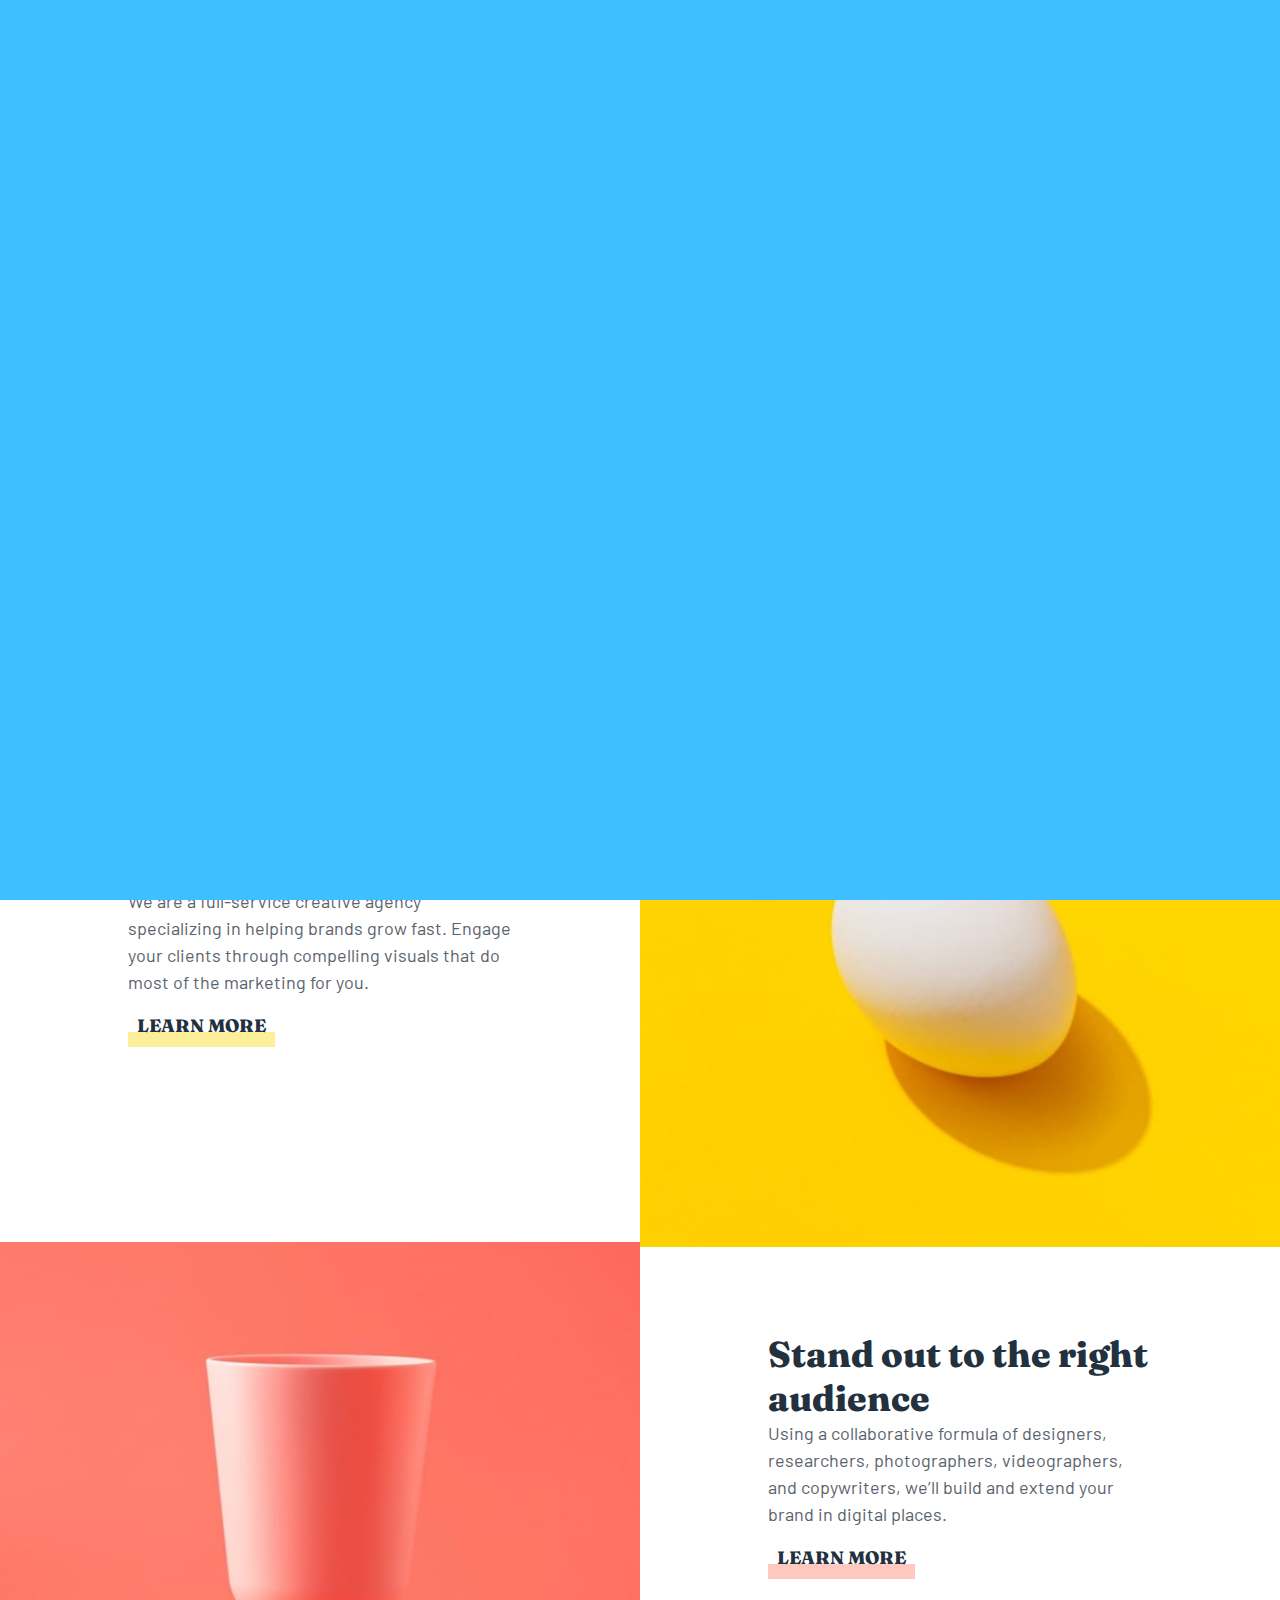
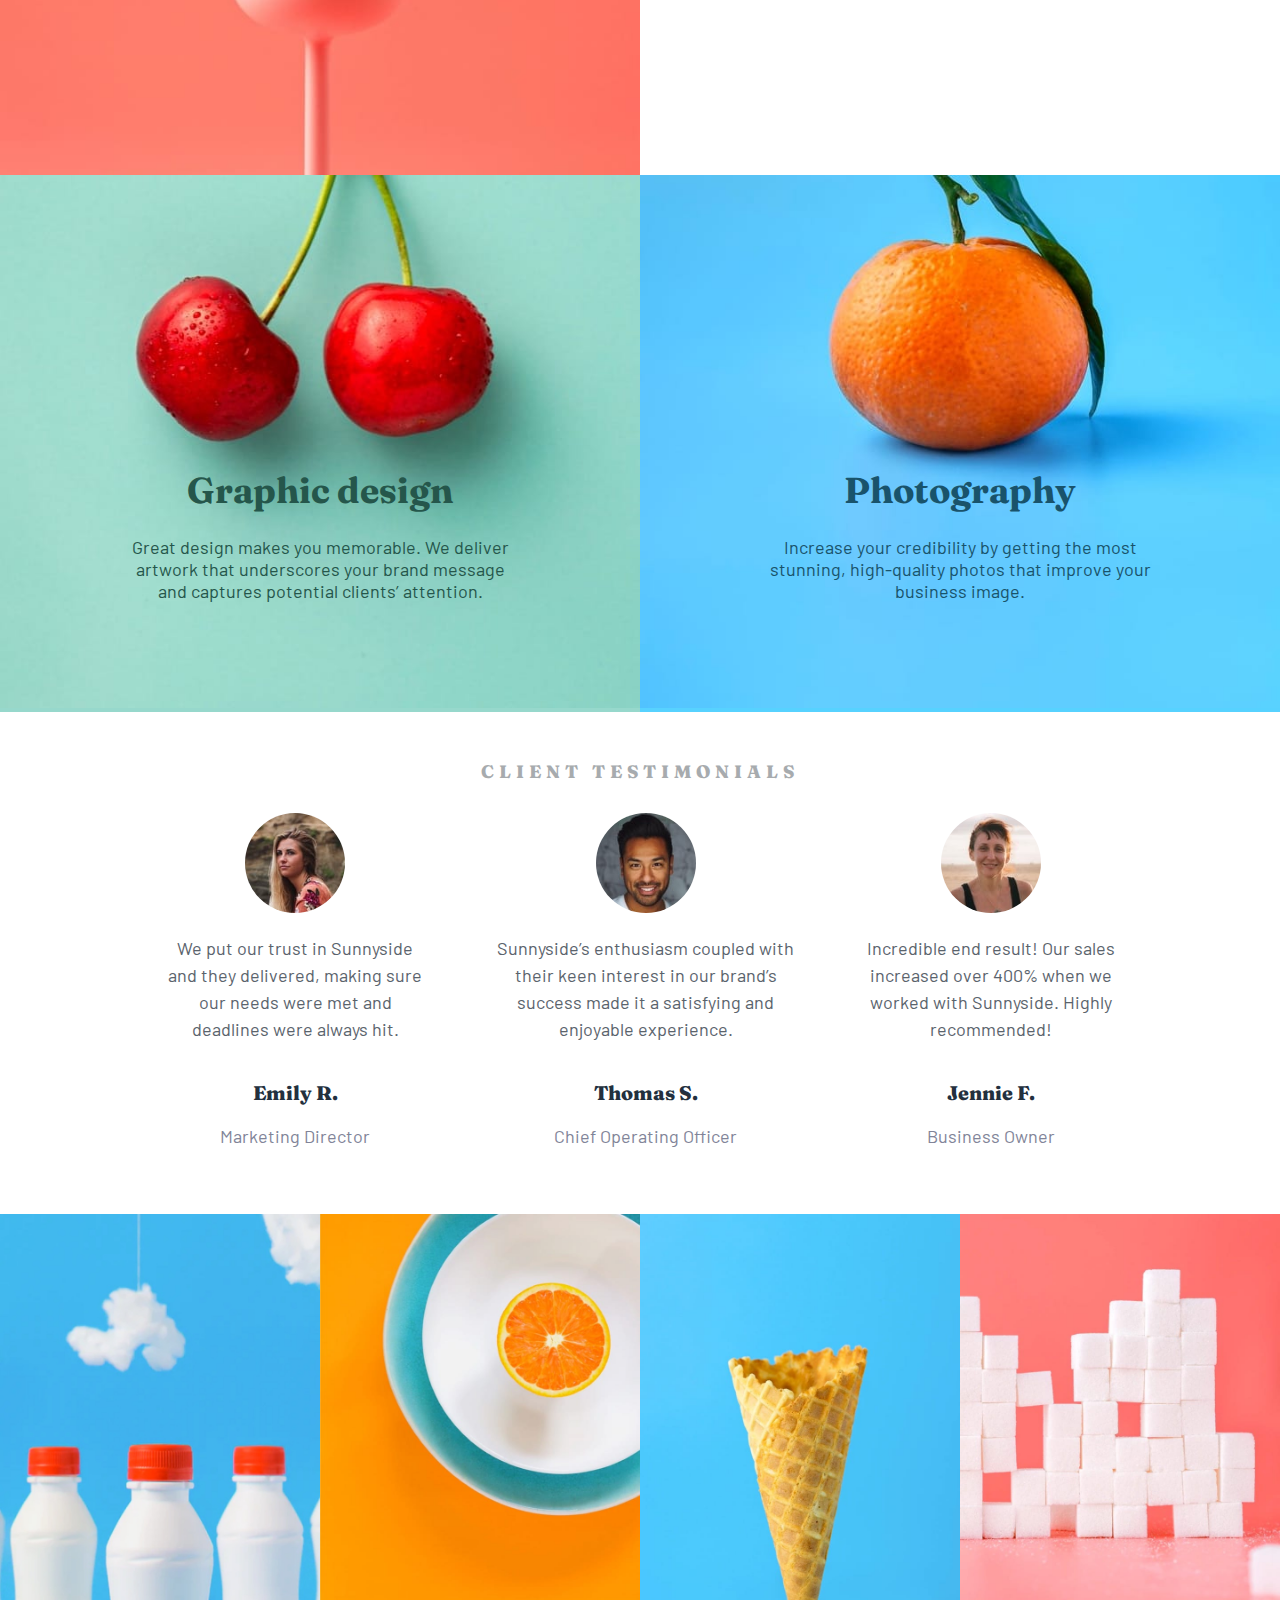
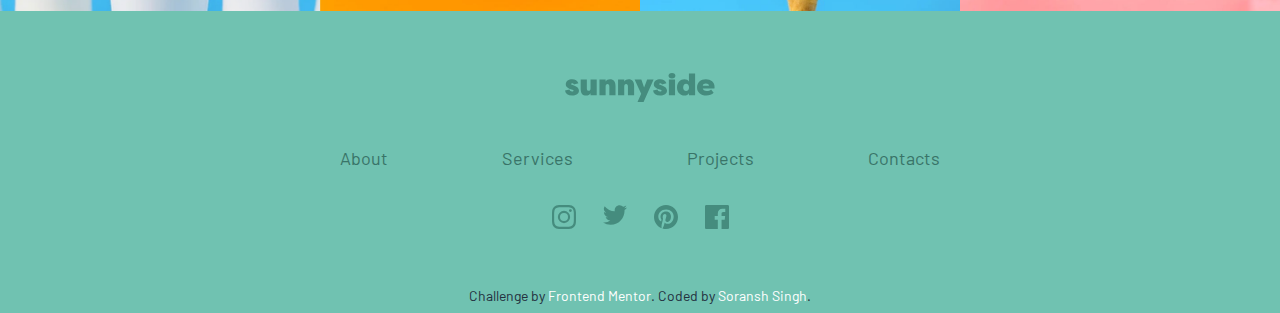
<file: index.html>
<!DOCTYPE html>
<html lang="en">
<head>
  <meta charset="UTF-8">
  <meta name="viewport" content="width=device-width, initial-scale=1.0"> <!-- displays site properly based on user's device -->

  <link rel="icon" type="image/png" sizes="32x32" href="./images/favicon-32x32.png">

  <link rel="stylesheet" href="./css/main.css">
  <script src="./js/main.js"></script>

  <title>Frontend Mentor | Sunnyside agency landing page</title>

</head>
<body>
  <div class="loader">

  </div>
  <header>
    <div class="head-nav">
      <img src="./images/logo.svg" alt="sunny-side" class="logo">
      <img src="./images/icon-menu.svg" class="nav-btn" alt="">
    </div>
    <nav class="nav">
      <ul class="nav-list">
        <li class="nav-item"><a href="#">About</a></li>
        <li class="nav-item"><a href="#">Services</a></li>
        <li class="nav-item"><a href="#">Projects</a></li>
        <li class="nav-item contact"><a href="./html/contact.html">Contact</a></li>
      </ul>
    </nav>
  </header>

  <section class="hero">
    <picture>
      <source media="(min-width:750px)" srcset="./images/desktop/image-header.jpg">
      <img src="./images/mobile/image-header.jpg" alt="header image">
    </picture>
    <div class="hero-content">
      <h1>We are creatives</h1>
      <a href="#transform"><img src="./images/icon-arrow-down.svg" alt="arrow down" class="arrow"></a>
    </div>
  </section>

  <main>
    <section class="transform" id="transform">
      <picture>
        <source media="(min-width:750px)" srcset="./images/desktop/image-transform.jpg">
        <img src="./images/mobile/image-transform.jpg" alt="transform">
      </picture>
      <div class="transform-content">
        <h1>Transform your brand</h1>

        <p>We are a full-service creative agency specializing in helping brands grow fast.
        Engage your clients through compelling visuals that do most of the marketing for you.
        </p>
        <a href="#">Learn more</a>
      </div>
    </section>

    <section class="stand-out">
      <picture>
        <source media="(min-width:750px)" srcset="./images/desktop/image-stand-out.jpg">
        <img src="./images/mobile/image-stand-out.jpg" alt="stand out">
      </picture>
      <div class="stand-out-content">
        <h1>Stand out to the right audience</h1>

        <p>Using a collaborative formula of designers, researchers,
          photographers, videographers, and copywriters, we’ll
          build and extend your brand in digital places.</p>
        <a href="#">Learn more</a>
      </div>
    </section>

    <section class="services">
      <div class="graphic">
        <picture>
          <source media="(min-width:750px)" srcset="./images/desktop/image-graphic-design.jpg">
          <img src="./images/mobile/image-graphic-design.jpg"  alt="graphic design">
        </picture>
        <div class="graphic-content">
          <h1>Graphic design</h1>
          <p>Great design makes you memorable. We deliver artwork that underscores your
          brand message and captures potential clients’ attention.</p>

        </div>
      </div>
      <div class="photography">
        <picture>
          <source media="(min-width:750px)" srcset="./images/desktop/image-photography.jpg">
          <img src="./images/mobile/image-photography.jpg" alt="photography">
        </picture>
        <div class="photography-content">
          <h1>Photography</h1>
          <p>Increase your credibility by getting the most
          stunning, high-quality photos that improve your business image.</p>
        </div>
      </div>
    </section>
    <section class="client">
      <h1>Client testimonials</h1>

      <div class="riviews">
        <div class="riview-card">
          <img src="./images/image-emily.jpg" alt="emily" class="riview-image">
          <p class="riview-para">We put our trust in Sunnyside and they delivered, making sure our
            needs were met and deadlines were always hit.  </p>
          <p class="riview-name">Emily R.</p>
          <p class="riview-occupation">Marketing Director</p>
        </div>

        <div class="riview-card">
          <img src="./images/image-thomas.jpg" alt="thomas"  class="riview-image">
          <p class="riview-para">Sunnyside’s enthusiasm coupled with their keen interest in our
          brand’s success made it a satisfying and enjoyable experience.</p>
          <p class="riview-name">Thomas S.</p>
          <p class="riview-occupation">Chief Operating Officer</p>

        </div>
        <div class="riview-card">
          <img src="./images/image-jennie.jpg" alt="jennie"  class="riview-image">
          <p class="riview-para">Incredible end result! Our sales increased over 400% when we worked
          with Sunnyside. Highly recommended!</p>
          <p class="riview-name">Jennie F.</p>
          <p class="riview-occupation">Business Owner</p>
        </div>
      </div>
    </section>
  </main>
  <section class="gallery">
    <picture>
      <source media="(min-width:750px)" srcset="./images/desktop/image-gallery-milkbottles.jpg">
      <img src="./images/mobile/image-gallery-milkbottles.jpg" alt="1mage-1">
    </picture>
    <picture>
      <source media="(min-width:750px)" srcset="./images/desktop/image-gallery-orange.jpg">
      <img src="./images/mobile/image-gallery-orange.jpg" alt="1mage-2">
    </picture>
    <picture>
      <source media="(min-width:750px)" srcset="./images/desktop/image-gallery-cone.jpg">
      <img src="./images/mobile/image-gallery-cone.jpg" alt="1mage-3">
    </picture>
    <picture>
      <source media="(min-width:750px)" srcset="./images/desktop/image-gallery-sugarcubes.jpg">
      <img src="./images/mobile/image-gallery-sugarcubes.jpg" alt="1mage-4">
    </picture>
  </section>

  <footer>
    <img src="./images/logo.svg" alt="sunny-side" class="logo">
    <ul class="fnav-list">
      <li class="fnav-link"><a href="#">About </a> </li>
      <li  class="fnav-link"><a href="#"></a> Services</li>
      <li  class="fnav-link"><a href="#"></a> Projects</li>
      <li class="fnav-link"><a href="./html/contact.html"></a> Contacts</li>
    </ul>
    <ul class="social-list">
      <li class="social-link"><img src="./images/icon-instagram.svg" alt=""> </li>
      <li class="social-link"><img src="./images/icon-twitter.svg" alt=""> </li>
      <li class="social-link"><img src="./images/icon-pinterest.svg" alt=""> </li>
      <li class="social-link"><img src="./images/icon-facebook.svg" alt=""> </li>
    </ul>
  </footer>
  <div class="attribution">
    Challenge by <a href="https://www.frontendmentor.io?ref=challenge" target="_blank">Frontend Mentor</a>.
    Coded by <a href="https://soransh-singh.github.io/" target="_blank">Soransh Singh</a>.
  </div>
</body>
</html>
</file>
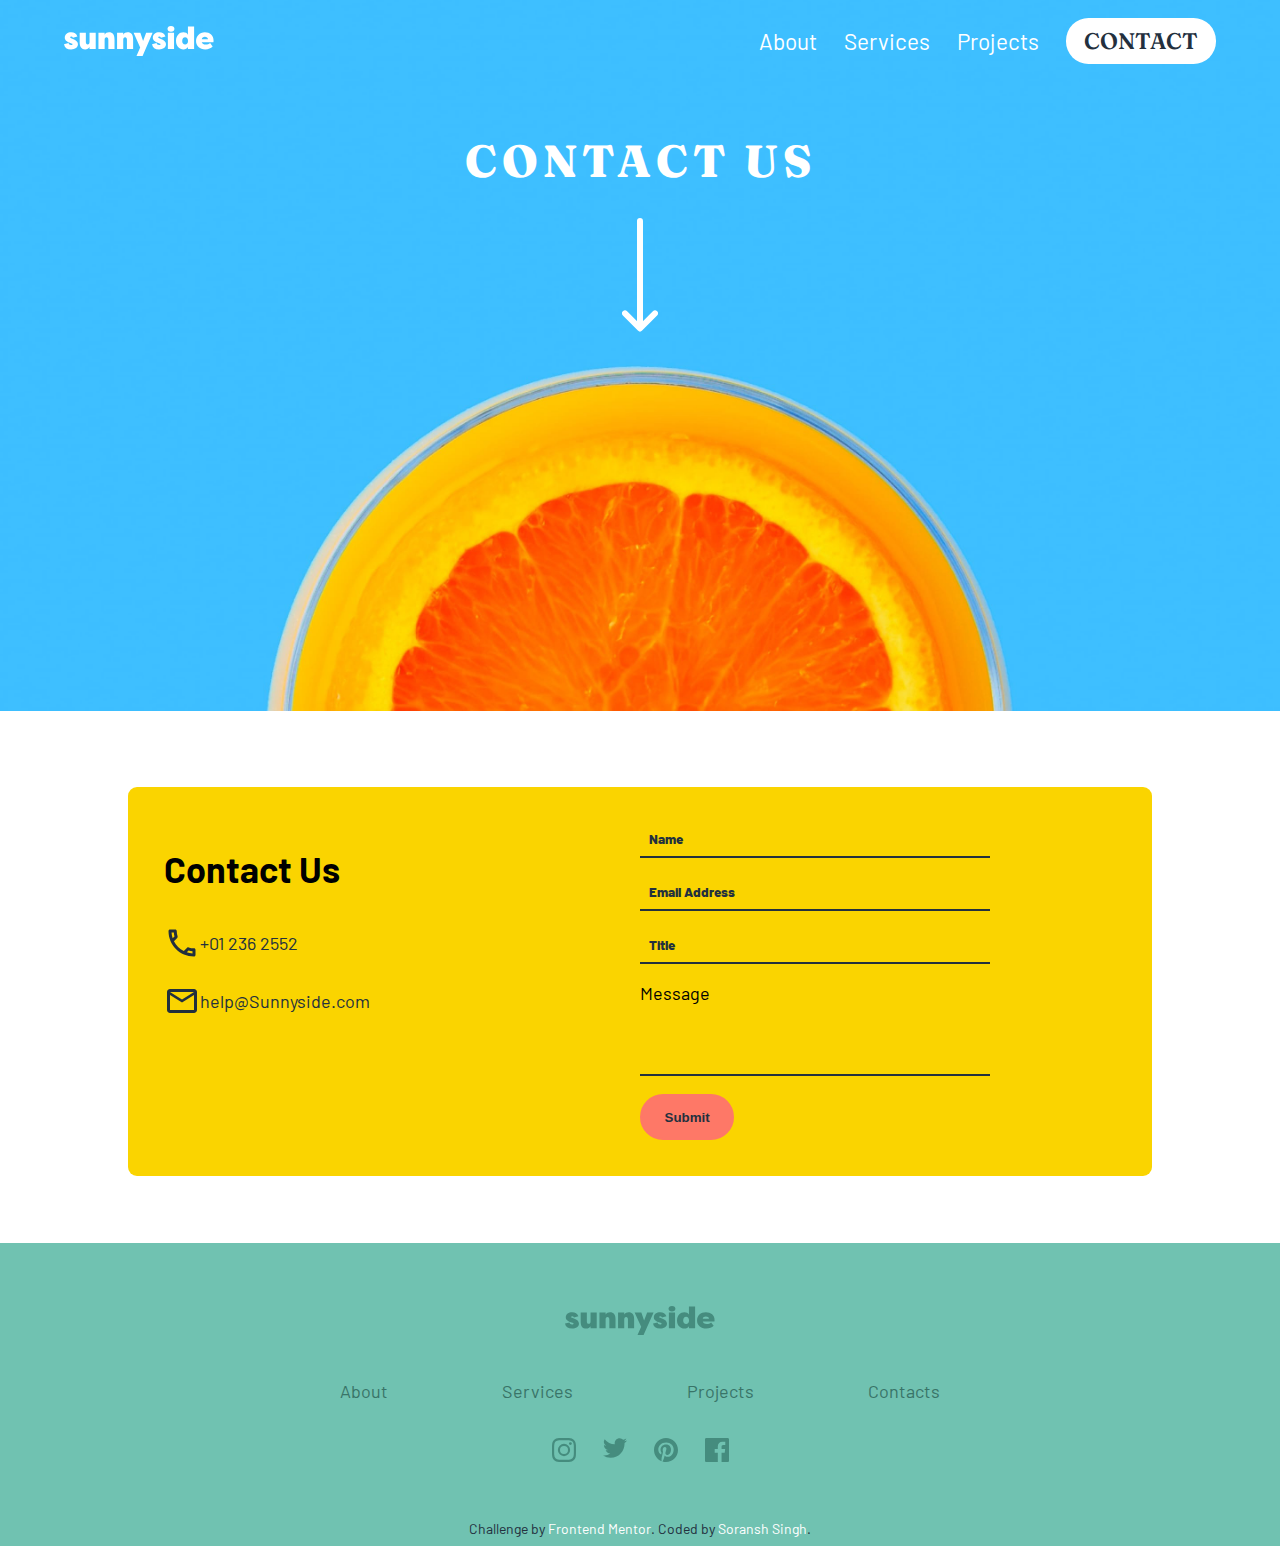
<file: html/contact.html>
<!DOCTYPE html>
<html lang="en">
<head>
  <meta charset="UTF-8">
  <meta name="viewport" content="width=device-width, initial-scale=1.0"> <!-- displays site properly based on user's device -->

  <link rel="icon" type="image/png" sizes="32x32" href="./images/favicon-32x32.png">

  <link rel="stylesheet" href="./../css/main.css">
  <script src="./../js/contact.js"></script>

  <title>Frontend Mentor | Sunnyside contact us page </title>

</head>
<body>
  <header>
    <div class="head-nav">
      <img src="./../images/logo.svg" alt="sunny-side" class="logo">
      <img src="./../images/icon-menu.svg" class="nav-btn" alt="">
    </div>
    <nav class="nav">
      <ul class="nav-list">
        <li class="nav-item"><a href="./../index.html">About</a></li>
        <li class="nav-item"><a href="#">Services</a></li>
        <li class="nav-item"><a href="#">Projects</a></li>
        <li class="nav-item contact"><a href="#">Contact</a></li>
      </ul>
    </nav>
  </header>

  <section class="hero">
    <picture>
      <source media="(min-width:750px)" srcset="./../images/desktop/image-header.jpg">
      <img src="./../images/mobile/image-header.jpg" >
    </picture>
    <div class="hero-content">
      <h1>Contact Us</h1>
      <a href="#contact"><img src="./../images/icon-arrow-down.svg" alt="" class="arrow"></a>
    </div>
  </section>
  <main>
    <section class="contact-form" id="contact">
      <div class="contact-content">
        <h1>Contact Us</h1>
        <ul class="contact-list">
          <li class="contact-link"> <img src="./../images/icon-phone.svg" alt="phone"> <p>+01 236 2552</p> </li>
          <li class="contact-link"> <img src="./../images/icon-email.svg" alt="Email"> <p>help@Sunnyside.com</p> </li>
        </ul>

      </div>
      <form class="form">
        <input type="text" name="name" placeholder="Name" required>
        <p class="name__error error"></p>
        <input type="email" name="email"placeholder="Email Address" required>
        <p class="email__error error"></p>
        <input type="text" name="title"placeholder="Title" required>
        <p class="title__error error"></p>
        <label for="text-area">Message</label><br>
        <input type="text" name="text-area" class="text-area" required>
        <p class="text__error error"></p>
        <input type="submit" name="submit" value="Submit" class="contact-btn">
      </form>
    </section>
  </main>
  <footer>
    <img src="./../images/logo.svg" alt="sunny-side" class="logo">
    <ul class="fnav-list">
      <li class="fnav-link"><a href="./../index.html">About </a> </li>
      <li  class="fnav-link"><a href="#"></a> Services</li>
      <li  class="fnav-link"><a href="#"></a> Projects</li>
      <li class="fnav-link"><a href="./html/contact.html"></a> Contacts</li>
    </ul>
    <ul class="social-list">
      <li class="social-link"><img src="./../images/icon-instagram.svg" alt=""> </li>
      <li class="social-link"><img src="./../images/icon-twitter.svg" alt=""> </li>
      <li class="social-link"><img src="./../images/icon-pinterest.svg" alt=""> </li>
      <li class="social-link"><img src="./../images/icon-facebook.svg" alt=""> </li>
    </ul>
  </footer>
  <div class="attribution">
    Challenge by <a href="https://www.frontendmentor.io?ref=challenge" target="_blank">Frontend Mentor</a>.
    Coded by <a href="https://soransh-singh.github.io/" target="_blank">Soransh Singh</a>.
  </div>
</body>
</html>
</file>
<file: css/main.css>
/* css code of base of index pages to reset css */
@import url("https://fonts.googleapis.com/css2?family=Barlow:wght@600&family=Fraunces:wght@700;900&display=swap");
/*
font-family: 'Barlow', sans-serif;
font-family: 'Fraunces', serif;
*/
:root {
  font-size: 18px;
}

* {
  box-sizing: border-box;
}

html {
  scroll-behavior: smooth;
}

body {
  margin: 0;
  font-family: "Barlow", sans-serif;
}

img {
  max-width: 100%;
}

ul {
  list-style: none;
  padding-left: 0;
}

a {
  color: inherit;
  text-decoration: none;
}

section {
  margin: 0;
}

.loader {
  position: fixed;
  top: 0;
  bottom: 0;
  width: 100%;
  height: 100%;
  z-index: 99;
  background: #3ebfff;
}

.hidden {
  animation: fadeout 2s;
  animation-fill-mode: forwards;
}

@media (max-width: 750px) {
  body {
    text-align: center;
  }
}
/* css code of header section of all pagse */
header {
  position: absolute;
  z-index: 2;
  top: 0;
  width: 100%;
}

.head-nav {
  display: flex;
  justify-content: space-between;
  align-items: center;
  width: 80%;
  margin: 1rem auto;
}

.logo {
  width: 150px;
  cursor: pointer;
  transition: all 0.3s linear;
}

.logo:hover {
  filter: none;
  cursor: pointer;
  transform: scale(1.2);
}

.logo:active {
  transform: scale(0.9);
  filter: invert(27%) sepia(65%) saturate(614%) hue-rotate(3deg) brightness(101%) contrast(102%);
}

.contact {
  display: inline-block;
  padding: 0.5rem 1rem;
  font-family: "Fraunces", serif;
  font-weight: 600;
  border-radius: 1.25rem;
  text-transform: uppercase;
}

@media (max-width: 750px) {
  .nav:before {
    content: "";
    position: absolute;
    top: -20px;
    left: calc(100% - 20px);
    border-top: solid 10px transparent;
    border-left: solid 10px transparent;
    border-right: solid 10px white;
    border-bottom: solid 10px white;
  }

  .nav {
    position: absolute;
    z-index: 3;
    background-color: white;
    top: 5rem;
    width: 80%;
    height: 0;
    left: calc(10% - .75rem);
    text-align: center;
    font-family: "Barlow", sans-serif;
    font-weight: 600;
    transition: all 0.2s linear;
    opacity: 0;
    transform: scaleY(0);
  }

  .nav-open {
    height: auto;
    opacity: 1;
    width: 80%;
    height: auto;
    transform: none;
  }

  .nav-item {
    margin: 1.5rem 0;
    color: #a7abae;
  }

  .nav-item:hover {
    cursor: pointer;
    color: #23303e;
  }

  .nav-item:active {
    color: #fad400;
  }

  .contact {
    margin: 0;
    color: #23303e;
    background-color: #fad400;
    transition: all 0.3s all;
    border: solid 2px #fad400;
  }

  .contact:hover {
    color: #23303e;
    background-color: rgba(250, 212, 0, 0.3);
  }

  .contact:active {
    transform: scale(0.9);
  }
}
@media (min-width: 750px) {
  header {
    display: flex;
    width: 90%;
    margin: auto;
    left: 5%;
  }

  .nav-btn {
    display: none;
  }

  .nav-list {
    display: flex;
    align-items: center;
    color: white;
  }

  .nav-item {
    font-size: 1rem;
    transition: all 0.2s linear;
  }

  .nav-item + .nav-item {
    margin-left: 1.25rem;
  }

  .nav-item:hover {
    cursor: pointer;
    color: #fad400;
    border-bottom: solid 5px #fad400;
  }

  .nav-item:active {
    transform: scale(0.9);
  }

  .contact {
    color: #23303e;
    background: white;
  }

  .contact:hover {
    background-color: rgba(255, 255, 255, 0.2);
    color: white;
    border: none;
  }
}
@media (min-width: 980px) {
  .nav-item {
    font-size: 1.25rem;
  }

  .nav-item + .nav-item {
    margin-left: 1.5rem;
  }
}
/* css code of hero section of all pages */
.hero {
  position: relative;
}

.hero-content {
  position: absolute;
  top: calc(20% - 40px);
  width: 100%;
  text-align: center;
}

.hero-content > h1 {
  color: white;
  font-family: "Fraunces", serif;
  text-transform: uppercase;
  font-weight: 800;
  font-size: 2.5rem;
  letter-spacing: 5px;
}

.arrow {
  animation: arrowBlink 1s alternate infinite;
  transition: all 0.2s linear;
}

.arrow:hover {
  animation-play-state: paused;
  transform: scale(1.2) translateY(0%);
  filter: invert(27%) sepia(65%) saturate(614%) hue-rotate(3deg) brightness(101%) contrast(102%);
}

.arrow:active {
  transform: none;
}

/* css code of main section of index page */
.transform {
  margin-top: -4px;
}

.transform > picture {
  background-color: #fad400;
}

.stand-out > picture {
  background-color: #fe7867;
}

.transform-content,
.stand-out-content {
  padding: 2rem 0;
}

.transform-content > h1,
.stand-out-content > h1 {
  color: #23303e;
  font-family: "Fraunces", serif;
  font-weight: 800;
  font-size: 2rem;
}

.transform-content > p,
.stand-out-content > p {
  width: 80%;
  margin: auto;
  color: #5a636c;
  line-height: 1.5;
}

.transform-content > a,
.stand-out-content > a {
  display: inline-block;
  padding-bottom: 0;
  margin: 1rem;
  text-transform: uppercase;
  font-family: "Fraunces", serif;
  font-weight: 800;
  color: #23303e;
  padding: 0 0.5rem;
}

.transform-content > a {
  box-shadow: inset 0 -5px rgba(250, 212, 0, 0.4), 0 10px rgba(250, 212, 0, 0.4);
}

.transform-content > a:hover {
  box-shadow: inset 0 -5px #fad400, 0 10px #fad400;
}

.stand-out-content > a {
  box-shadow: inset 0 -5px rgba(254, 120, 103, 0.4), 0 10px rgba(254, 120, 103, 0.4);
}

.stand-out-content > a:hover {
  box-shadow: inset 0 -5px #fe7867, 0 10px #fe7867;
}

.graphic {
  background-color: #97d8cc;
}

.photography {
  background-color: #57d2ff;
}

.graphic, .photography {
  position: relative;
  margin-top: -5px;
}

.graphic-content, .photography-content {
  position: absolute;
  z-index: 4;
  top: 60%;
  width: 90%;
  left: 5%;
}

.graphic-content > h1, .photography-content > h1 {
  font-size: 2rem;
  font-family: "Fraunces", serif;
}

.graphic-content {
  color: #25564b;
}

.photography-content {
  color: #19536b;
}

.client {
  padding: 2rem 0;
  text-align: center;
}

.client > h1 {
  text-transform: uppercase;
  letter-spacing: 5px;
  font-family: "Fraunces", serif;
  font-size: 1rem;
  color: #a7abae;
  font-weight: 800;
}

.riview-card {
  padding: 1rem;
}

.riview-image {
  border-radius: 50%;
  width: 100px;
}

.riview-para {
  width: 90%;
  margin: auto;
  padding: 1rem 0;
  line-height: 1.5;
  color: #5a636c;
}

.riview-name {
  font-family: "Fraunces", serif;
  font-weight: 800;
  color: #23303e;
  font-size: 1.1rem;
}

.riview-occupation {
  color: #818498;
}

.gallery {
  display: grid;
  grid-template-columns: 50% 50%;
  grid-template-rows: auto auto;
}

.gallery > picture {
  margin-top: -5px;
}

@media (min-width: 750px) {
  .transform, .stand-out {
    display: flex;
    margin-top: -5px;
  }

  .transform {
    flex-direction: row-reverse;
  }

  .transform > *, .stand-out > * {
    width: 100%;
  }

  .transform-content,
.stand-out-content {
    padding-top: 3rem;
  }

  .transform-content > h1,
.stand-out-content > h1 {
    font-size: 1.5rem;
  }

  .transform-content > h1,
.stand-out-content > h1,
.transform-content > p,
.stand-out-content > p {
    width: 80%;
    margin: auto;
  }

  .transform-content > a,
.stand-out-content > a {
    margin-left: 10%;
  }

  .services {
    display: flex;
  }

  .services > * {
    width: 100%;
  }

  .graphic-content, .photography-content {
    text-align: center;
    top: 40%;
    width: 90%;
    left: 5%;
  }

  .graphic-content > h1, .photography-content > h1 {
    font-size: 1.5rem;
  }

  .riviews {
    display: flex;
  }

  .gallery {
    grid-template-columns: 25% 25% 25% 25%;
    grid-template-rows: auto;
  }
}
@media (min-width: 980px) {
  .transform-content > h1,
.stand-out-content > h1 {
    font-size: 2rem;
  }

  .graphic-content > h1, .photography-content > h1 {
    font-size: 2rem;
  }

  .transform-content,
.stand-out-content {
    padding-top: 5rem;
  }

  .transform-content > h1,
.stand-out-content > h1,
.transform-content > p,
.stand-out-content > p {
    width: 60%;
    margin: auto;
  }

  .transform-content > a,
.stand-out-content > a {
    margin-left: 20%;
  }

  .graphic-content, .photography-content {
    text-align: center;
    top: 50%;
    width: 60%;
    left: 20%;
  }

  .client {
    width: 80%;
    margin: auto;
  }
}
.contact-form {
  text-align: left;
  background: #fad400;
  width: 80%;
  margin: 4rem auto;
  padding: 2rem;
  border-radius: 0.5rem;
}

/* font-family: 'Barlow', sans-serif; */
.contact-link {
  display: flex;
  align-items: center;
  color: #23303e;
}

.contact-link > img {
  filter: invert(83%) sepia(46%) saturate(322%) hue-rotate(170deg) brightness(95%) contrast(100%);
}

.form > input[type=text], .form > input[type=email] {
  outline: none;
  background: #fad400;
  border: none;
  width: 80%;
  max-width: 350px;
  padding: 0.5rem;
  font-weight: 800;
  border-bottom: solid 2px #23303e;
  text-transform: capitalize;
}

.form > input[type=text]:focus, .form > input[type=email]:focus {
  background: #ffe761;
}

.form > input::placeholder {
  font-family: "Barlow", sans-serif;
  color: #23303e;
}

.text-area {
  height: 4rem;
}

.contact-btn {
  background: #fe7867;
  padding: 0.75rem 1.25rem;
  border: solid 2px #fe7867;
  font-weight: 800;
  border-radius: 1.5rem;
  color: #23303e;
  transition: all 0.2s linear;
}

.contact-btn:hover {
  background: #fea59a;
  color: white;
}

.contact-btn:active {
  background: #fe7867;
  color: #23303e;
  transform: scale(0.9);
}

@media (min-width: 750px) {
  .contact-form {
    display: flex;
    justify-content: space-around;
  }

  .contact-form > * {
    width: 100%;
  }
}
/* css code of footer section of all pages */
footer {
  margin-top: -5px;
  background-color: #70c2b1;
  padding: 1rem 0;
}

footer > .logo {
  display: inline-block;
  display: flex;
  justify-content: center;
  margin: 2.5rem auto;
  filter: invert(51%) sepia(7%) saturate(2525%) hue-rotate(118deg) brightness(97%) contrast(83%);
}

footer > .logo:hover {
  filter: none;
}

footer > .logo:active {
  filter: invert(27%) sepia(65%) saturate(614%) hue-rotate(3deg) brightness(101%) contrast(102%);
}

.fnav-list {
  display: flex;
  width: 80%;
  margin: auto;
  justify-content: space-between;
}

.fnav-link {
  color: #397468;
  transition: all 0.3s linear;
}

.fnav-link:hover {
  cursor: pointer;
  color: white;
  transform: scale(1.1);
}

.fnav-link:active {
  color: #fad400;
  transform: none;
}

.social-list {
  display: flex;
  margin: 2rem 0;
  justify-content: center;
}

.social-link {
  filter: invert(51%) sepia(7%) saturate(2525%) hue-rotate(118deg) brightness(97%) contrast(83%);
  transition: all 0.3s linear;
}

.social-link:hover {
  cursor: pointer;
  filter: none;
  transform: scale(1.5);
}

.social-link:active {
  filter: invert(27%) sepia(65%) saturate(614%) hue-rotate(3deg) brightness(101%) contrast(102%);
  transform: none;
}

.social-link + .social-link {
  margin-left: 1.5rem;
}

.attribution {
  background-color: #70c2b1;
  font-size: 14px;
  text-align: center;
  color: #23303e;
  padding-bottom: 0.5rem;
}

.attribution a {
  color: white;
}

@media (min-width: 750px) {
  .fnav-list {
    max-width: 600px;
  }
}
/* css code of animations that are used */
@keyframes arrowBlink {
  0% {
    transform: scale(1) translateY(-20%);
  }
  100% {
    transform: scale(1.2) translateY(0%);
  }
}
@keyframes fadeout {
  100% {
    visibility: hidden;
    opacity: 0;
  }
}

/*# sourceMappingURL=main.css.map */
</file>
